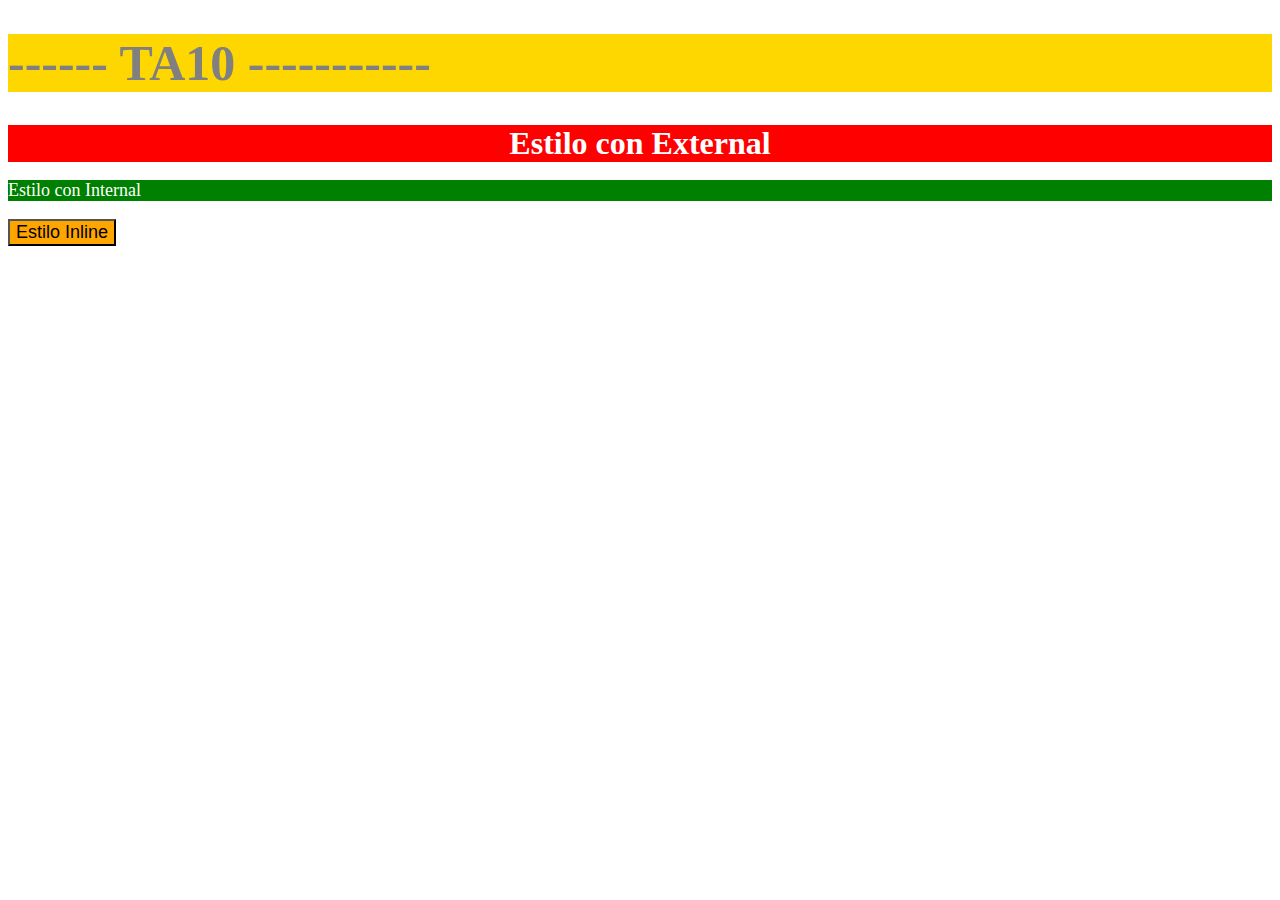
<file: CSS TA/TA10/index.html>
<!DOCTYPE html>
<html lang = "en">

<head>
<title>Decimo TA</title>    
<link rel="stylesheet" href="styles.css" />

<style>
    p.Internal {
        color: white;
        font-size: 18px;
        background-color: green;
    }
  </style>

</head>

<body>
<header class="header">
<h1>------ TA10 -----------</h1>    
</header>

<div class = "Prueba"> Estilo con External </div>

<p class="Internal"> Estilo con Internal </p>

<button style="background-color: orange; font-size: 18px;"> Estilo Inline</button>


</body>

</html>
</file>
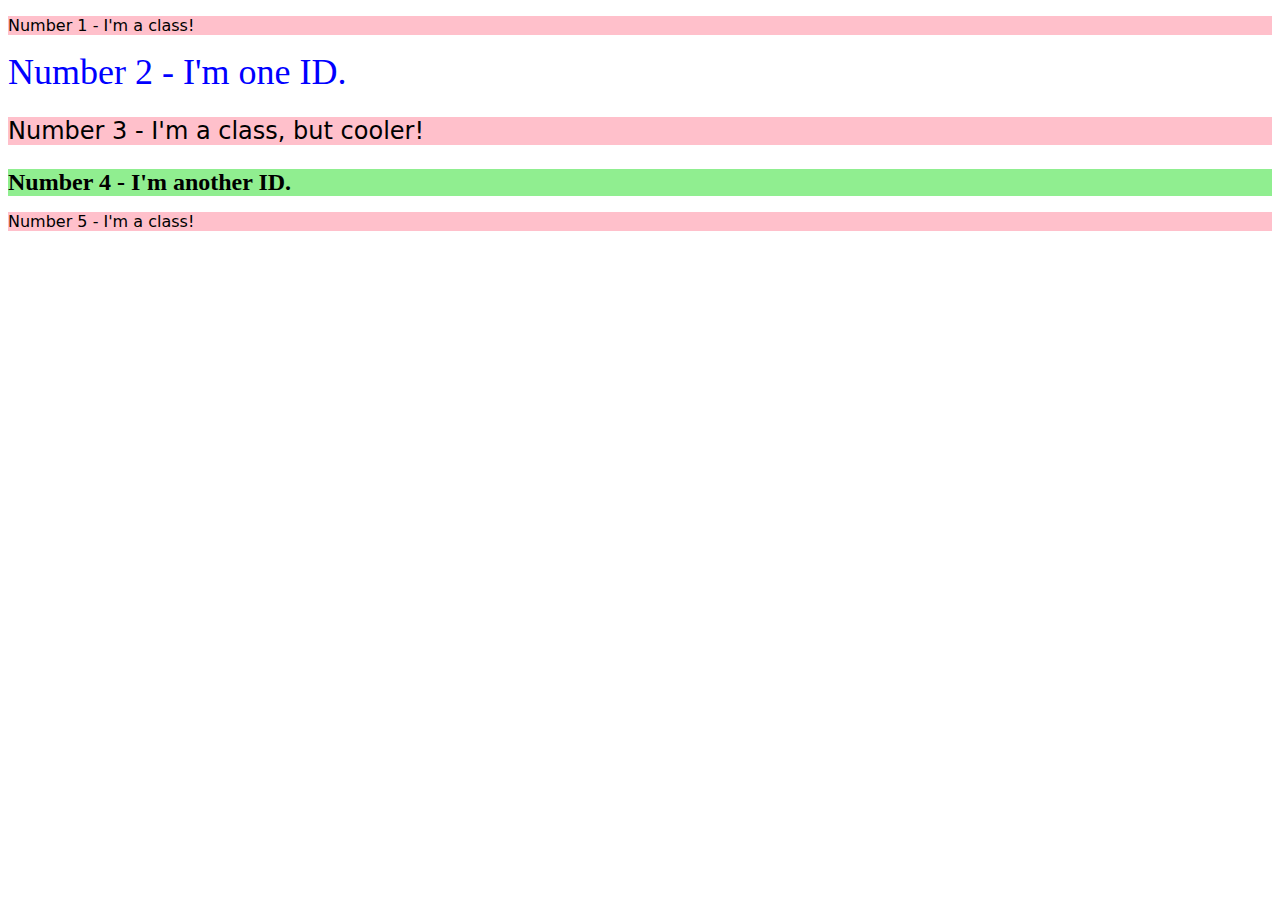
<file: CSS TA/TA11/index.html>
<!DOCTYPE html>
<html lang="en">
  <head>
    <meta charset="UTF-8">
    <meta http-equiv="X-UA-Compatible" content="IE=edge">
    <meta name="viewport" content="width=device-width, initial-scale=1.0">
    <title>Class and ID Selectors</title>
    <link rel="stylesheet" href="style.css">
  </head>
  <body>
    <p class="Impar">Number 1 - I'm a class!</p>
    <div id="Segundo">Number 2 - I'm one ID.</div>
    <p class="Tercero Impar">Number 3 - I'm a class, but cooler!</p>
    <div id="Cuarto">Number 4 - I'm another ID.</div>
    <p class="Impar">Number 5 - I'm a class!</p>
  </body>
</html>

<!--Checklist:
1) los elementos p impares si comparten clase
2) los elementos div si tienen ids unicos
3) el tercer elemento si tiene multiples clases
-->
</file>
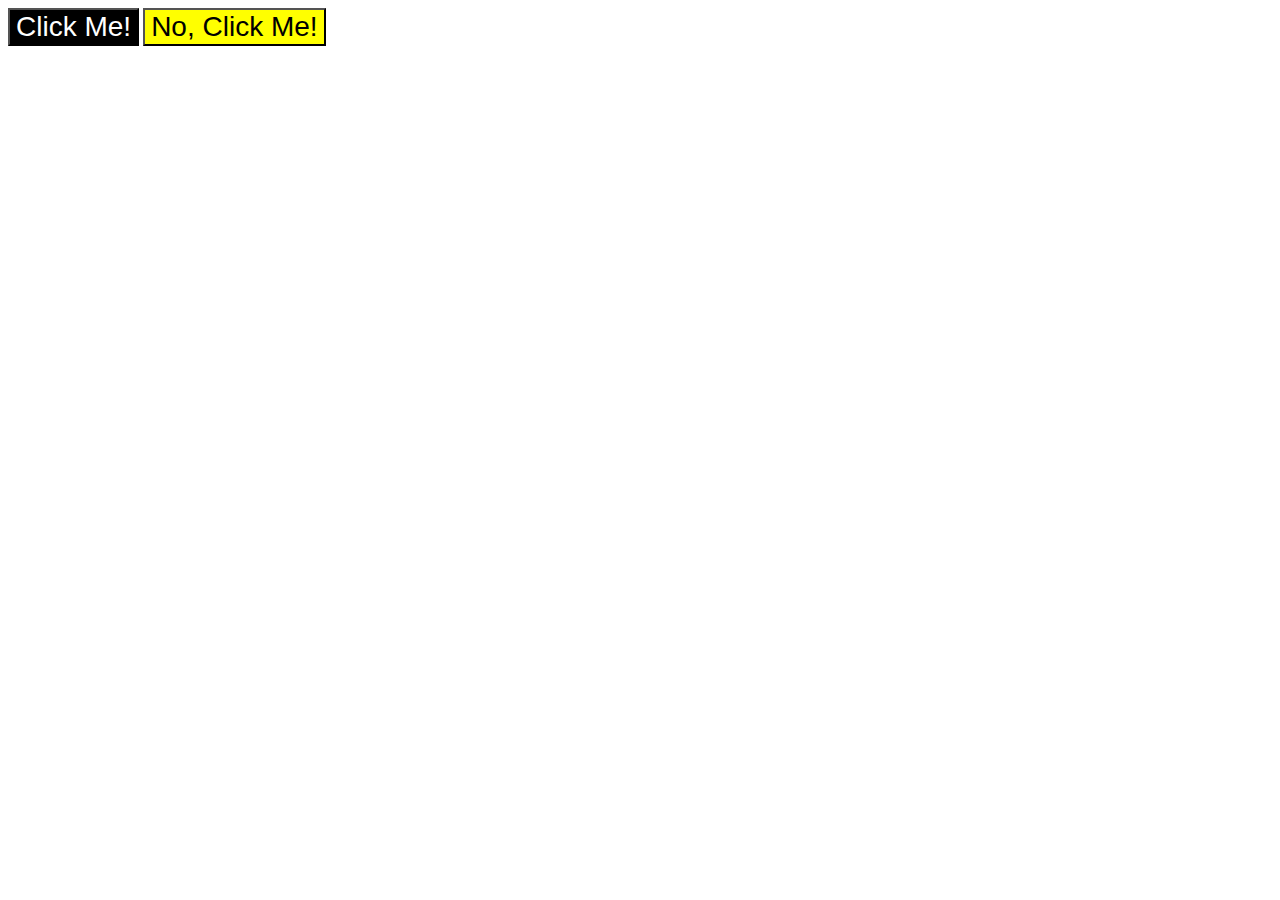
<file: CSS TA/TA12/index.html>
<!DOCTYPE html>
<html lang="en">
  <head>
    <meta charset="UTF-8">
    <meta http-equiv="X-UA-Compatible" content="IE=edge">
    <meta name="viewport" content="width=device-width, initial-scale=1.0">
    <title>Grouping Selectors</title>
    <link rel="stylesheet" href="style.css">
  </head>
  <body>
    <button id="Primero">Click Me!</button>
    <button id="Segundo">No, Click Me!</button>
  </body>
</html>

<!--1) cada boton tiene un id unico
    2) usé el selector de "button" para que todos los botones sean de 28px y tengan el mismo font
    3) si use reglas separadas
    -->
</file>
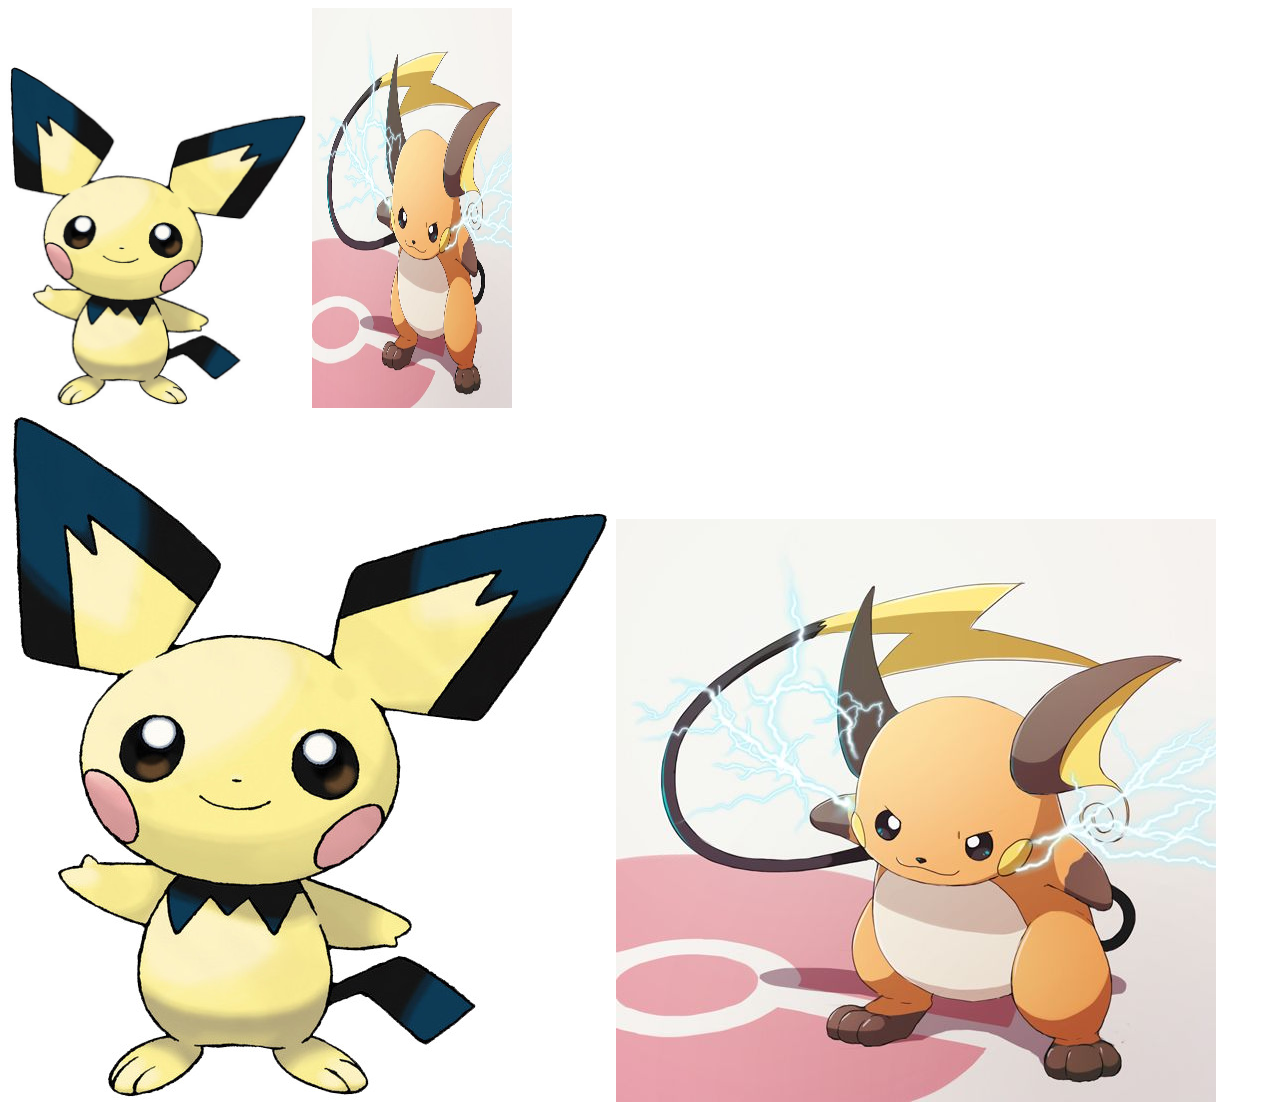
<file: CSS TA/TA13/index.html>
<!DOCTYPE html>
<html lang="en">
  <head>
    <meta charset="UTF-8">
    <meta http-equiv="X-UA-Compatible" content="IE=edge">
    <meta name="viewport" content="width=device-width, initial-scale=1.0">
    <title>Chaining Selectors</title>
    <link rel="stylesheet" href="styles.css">
  </head>
  <body>
    <div>
      <img class="avatar proportioned" src="pichu.jpg" alt="">
      <img class="avatar distorted" src="raichu.jpg" alt="...">
    </div>
    <div>
      <img class="original proportioned" src="pichu.jpg" alt="">
      <img class="original distorted" src="raichu.jpg" alt="">
    </div>
  </body>
</html>
</file>
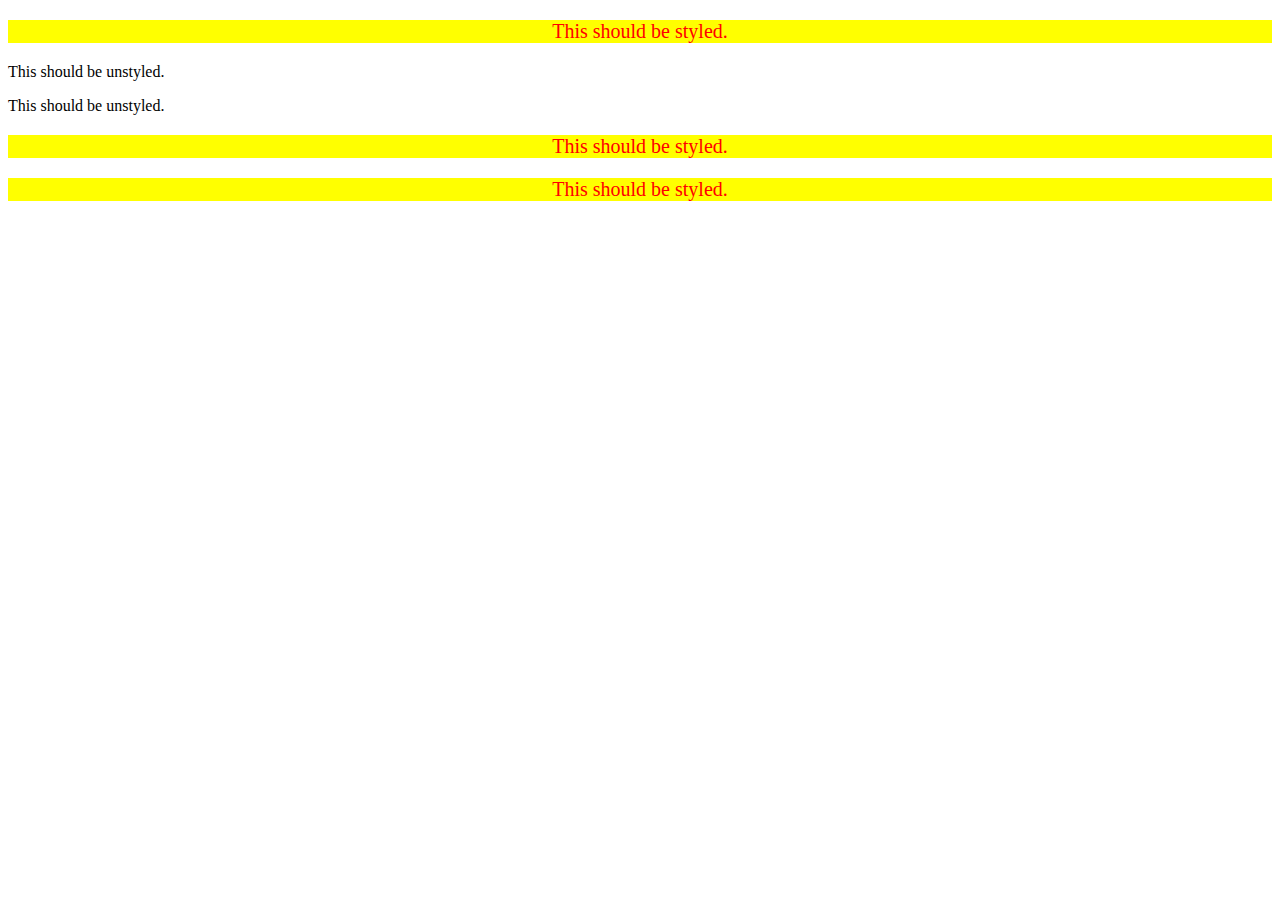
<file: CSS TA/TA14/index.html>
<!DOCTYPE html>
<html lang="en">
  <head>
    <meta charset="UTF-8">
    <meta http-equiv="X-UA-Compatible" content="IE=edge">
    <meta name="viewport" content="width=device-width, initial-scale=1.0">
    <title>Descendant Combinator</title>
    <link rel="stylesheet" href="styles.css">
  </head>
  <body>
    <div class="container">
      <p class="text">This should be styled.</p>
    </div>
    <p class="text">This should be unstyled.</p>
    <p class="text">This should be unstyled.</p>
    <div class="container">
      <p class="text">This should be styled.</p>
      <p class="text">This should be styled.</p>
    </div>
  </body>
</html>
</file>
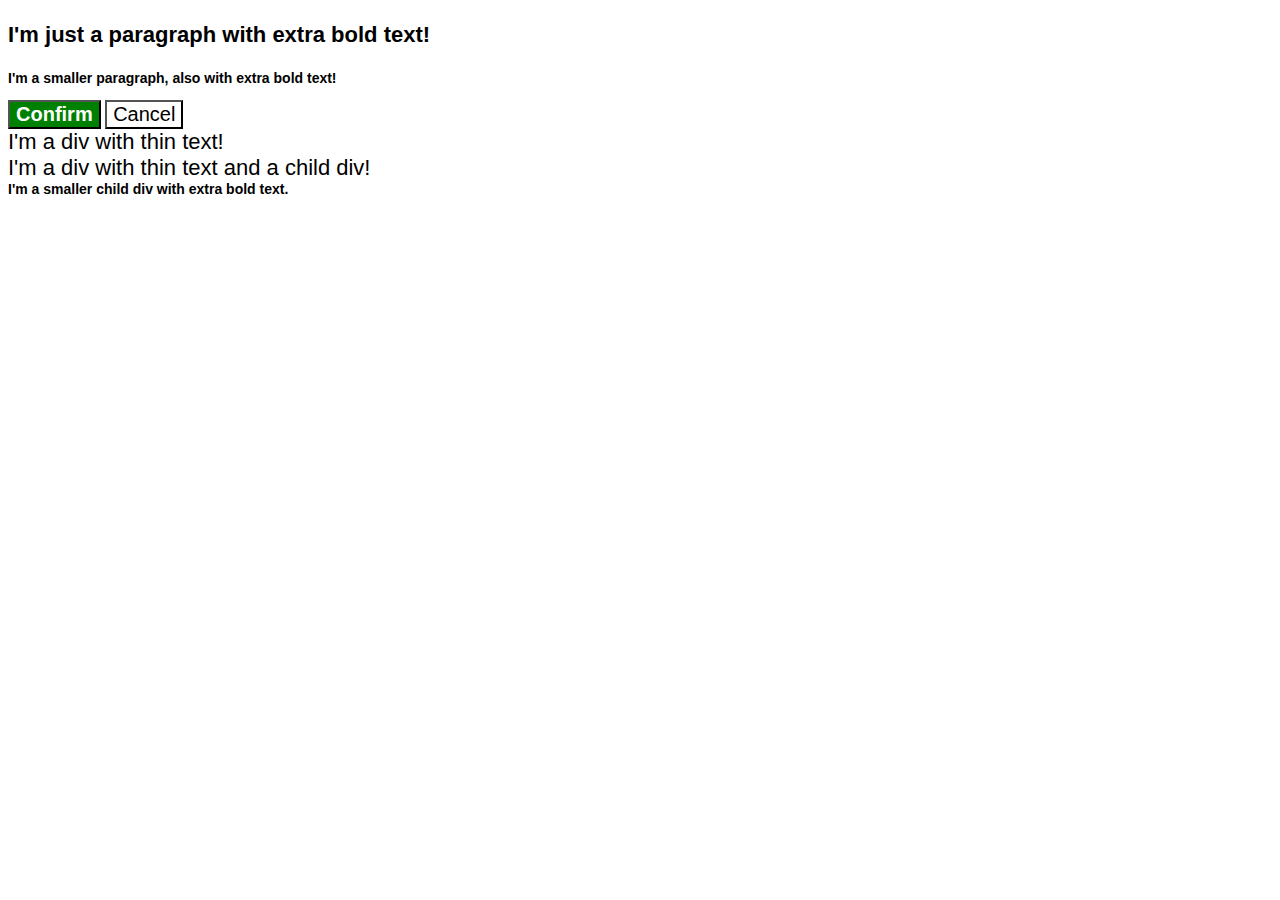
<file: CSS TA/TA15/index.html>
<!DOCTYPE html>
<html lang="en">
  <head>
    <meta charset="UTF-8">
    <meta http-equiv="X-UA-Compatible" content="IE=edge">
    <meta name="viewport" content="width=device-width, initial-scale=1.0">
    <title>Fix the Cascade</title>
    <link rel="stylesheet" href="styles.css">
  </head>
  <body>
    <p class="para">I'm just a paragraph with extra bold text!</p>
    <p class="para small-para">I'm a smaller paragraph, also with extra bold text!</p>
 
    <button id="confirm-button" class="button confirm">Confirm</button>
    <button id="cancel-button" class="button cancel">Cancel</button>
 
    <div class="text">I'm a div with thin text!</div>
    <div class="text">I'm a div with thin text and a child div!
      <div class="text child">I'm a smaller child div with extra bold text.</div>
    </div>
  </body>
</html>
</file>
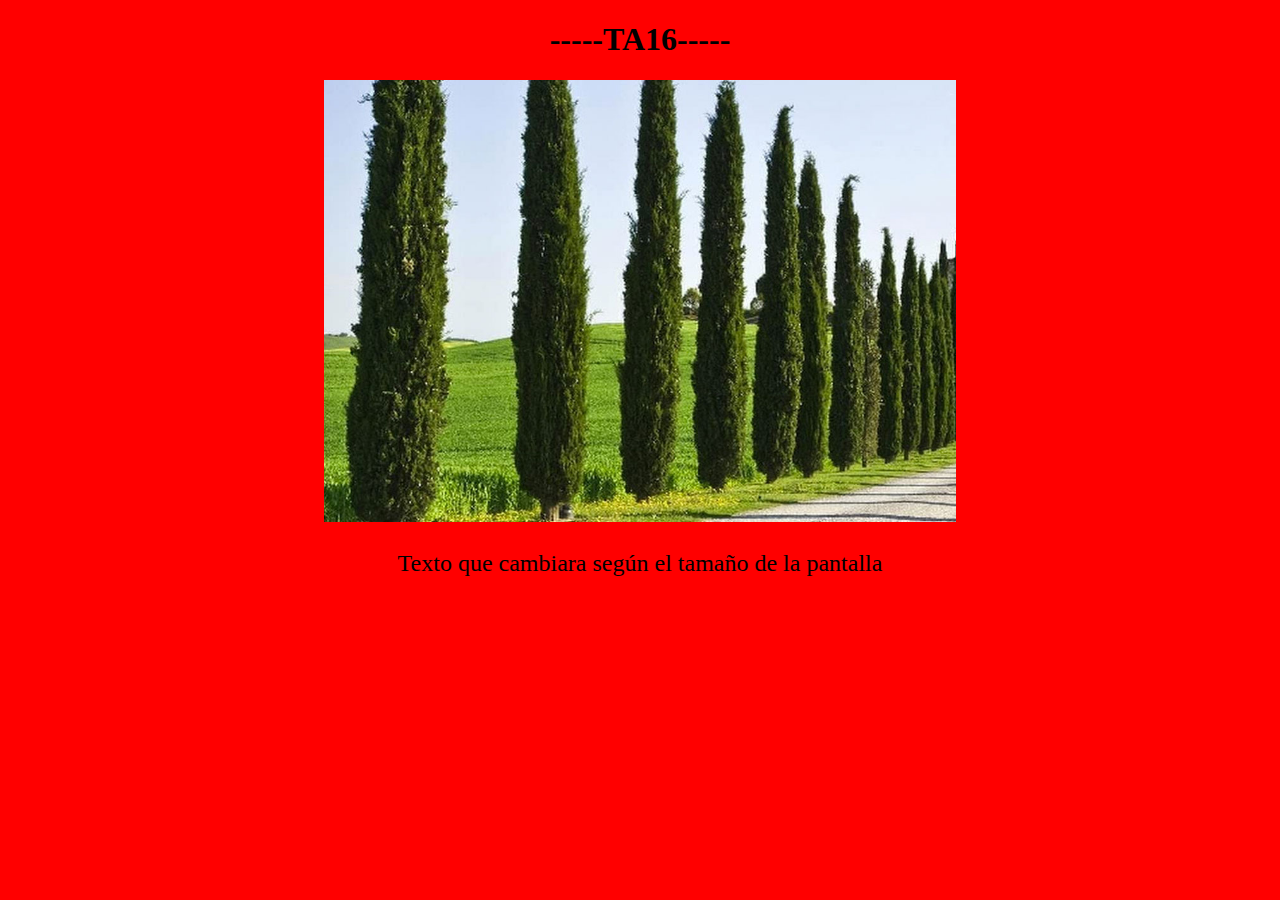
<file: CSS TA/TA16/index.html>
<!DOCTYPE html>
<html lang="en">
  <head>
    <meta charset="UTF-8">
    <meta http-equiv="X-UA-Compatible" content="IE=edge">
    <meta name="viewport" content="width=device-width, initial-scale=1.0">
    <title>TA16</title>
    <link rel="stylesheet" href="styles.css">
  </head>
  <body>
  <h1>-----TA16-----</h1>
  <img src="IMAGEN.jpg" alt="varios arboles ciprés">
  <p>Texto que cambiara según el tamaño de la pantalla</p>
  </body>
</html>
</file>
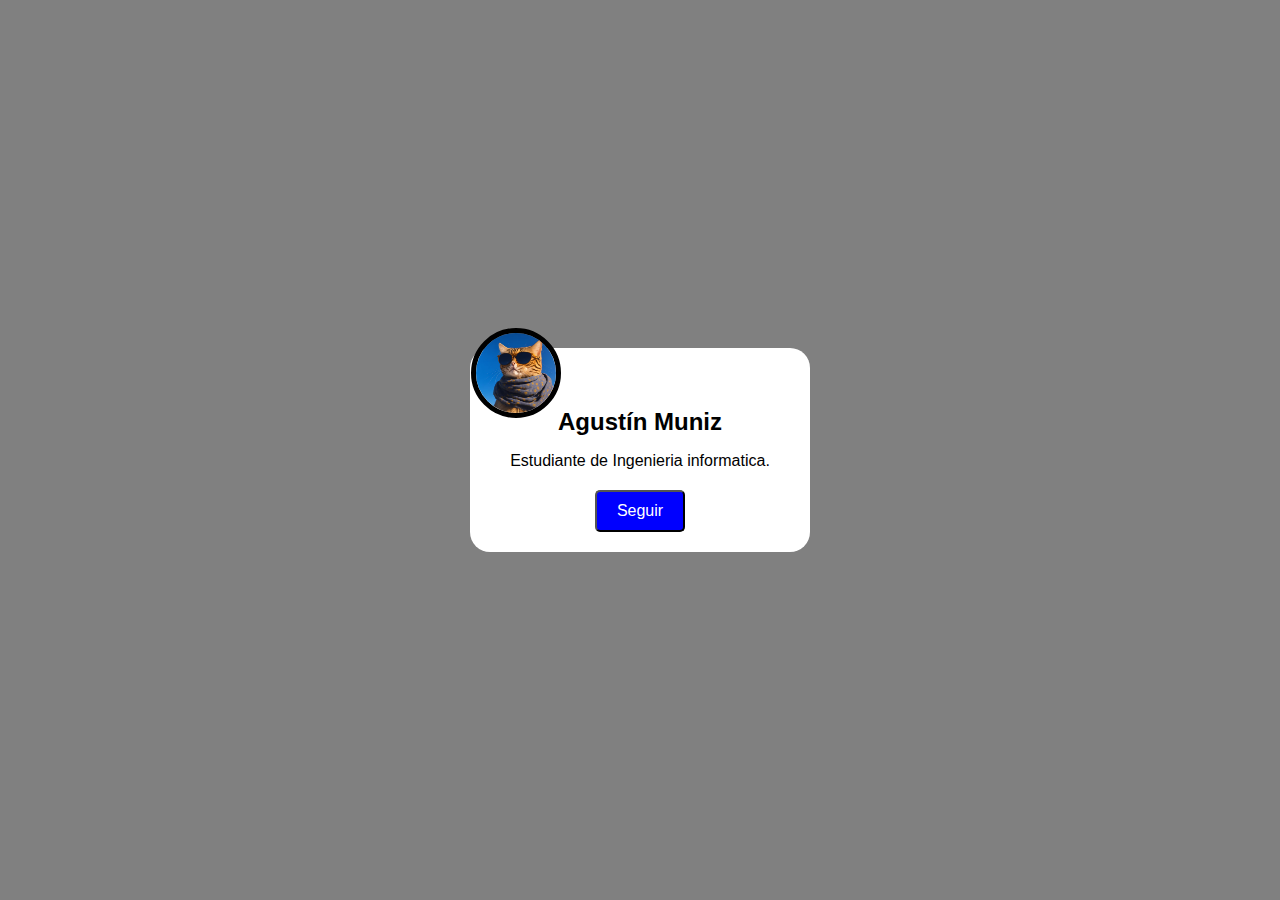
<file: CSS TA/TA17/index.html>
<!DOCTYPE html>
<html lang="en">
  <head>
    <meta charset="UTF-8">
    <meta http-equiv="X-UA-Compatible" content="IE=edge">
    <meta name="viewport" content="width=device-width, initial-scale=1.0">
    <title>TA17</title>
    <link rel="stylesheet" href="styles.css">
  </head>
  <body>
    <div class="tarjeta">
      <img src="GATO.jpg" alt="Avatar">
      <h2>Agustín Muniz</h2>
      <p>Estudiante de Ingenieria informatica.</p>
      <button>Seguir</button>
  </div>

  </body>
</html>
</file>
<file: CSS TA/TA10/styles.css>
div.Prueba {
    color: white;
    background-color: red;
    font-size: 32px;
    font-weight: bold;
    text-align: center;
}

h1 {
    color: grey;
    background-color: gold;
    font-size: 50px;
}
</file>
<file: CSS TA/TA11/style.css>
p  { 
    background-color: pink; 
    font-family: 'Verdana', 'DejaVu Sans', sans-serif;
}
#Segundo {
    color: blue;
    font-size: 36px;
}

p.Tercero {
    font-size: 24px;
}

#Cuarto {
    background-color: lightgreen;
    font-size: 24px;
    font-weight: bold;
}
</file>
<file: CSS TA/TA12/style.css>
button {
    font-size: 28px;
    font-family: Helvetica, 'Times New Roman', sans-serif;

}

#Primero     {
    background-color: black;
    color: white;
}

#Segundo {
    background-color: yellow;
}
</file>
<file: CSS TA/TA13/styles.css>
.avatar.proportioned{
    width: 300px;
}

.avatar.distorted{
    width: 200px;
    height: 400px;
}
</file>
<file: CSS TA/TA14/styles.css>
div p {
    background-color: yellow;
    color: red;
    font-size: 20px;
    text-align: center;
}
</file>
<file: CSS TA/TA15/styles.css>
body {
    font-family: Arial, Helvetica, sans-serif;
  }
   .para,
  .small-para {
    color: hsl(0, 0%, 0%);
    font-weight: 800;
  }
  .para.small-para {
    font-size: 14px;
    font-weight: 800;
  }
   .para {
    font-size: 22px;
  }
   #confirm-button {
    background: green;
    color: white;
    font-weight: bold;
  } 
   .button {
    background-color: rgb(255, 255, 255);
    color: rgb(0, 0, 0);
    font-size: 20px;
  }
   .text.child {
    color: rgb(0, 0, 0);
    font-weight: 800;
    font-size: 14px;
  }
   
  div.text {
    color: rgb(0, 0, 0);
    font-size: 22px;
    font-weight: 100;
  }
</file>
<file: CSS TA/TA16/styles.css>
body {
  background-color: red;
  text-align: center;
}

p {
  font-size: 24px;
}

img {
  width: 50%;
  height: auto;
}


@media (max-width: 768px) {
  body {
      background-color: green;
  }

  p {
      font-size: 18px;
  }

  img {
      width: 70%;
  }
}


@media (max-width: 425px) {
  body {
      background-color: blue;
  }

  p {
      font-size: 14px;
  }

  img {
      width: 100%;
  }
}
</file>
<file: CSS TA/TA17/styles.css>
body {
            display: flex;
            justify-content: center;
            align-items: center;
            height: 100vh;
            margin: 0;
            background-color: grey;
            font-family: Arial, Helvetica, sans-serif;
        }

        .tarjeta {
            position: relative;
            width: 300px;
            padding: 20px;
            background-color: white;
            border-radius: 20px;
            text-align: center;
        }

        .tarjeta img {
            position: absolute;
            top: -20px;
            left: 1px;
            width: 80px;
            height: 80px;
            border-radius: 50%;
            border: 5px solid black
        }

        .tarjeta h2 {
            margin-top: 40px;
            margin-bottom: 10px;
            font-size: 24px;
            font-weight: bold;
          }

        .tarjeta p {
            font-size: 16px;
            color: black;
            margin-bottom: 20px;
        }

        .tarjeta button {
            padding: 10px 20px;
            font-size: 16px;
            color: white;
            background-color:blue ;
            border-radius: 5px;
            cursor: pointer;
        }

        .tarjeta button:hover {
            background-color: darkblue;
        }
</file>
